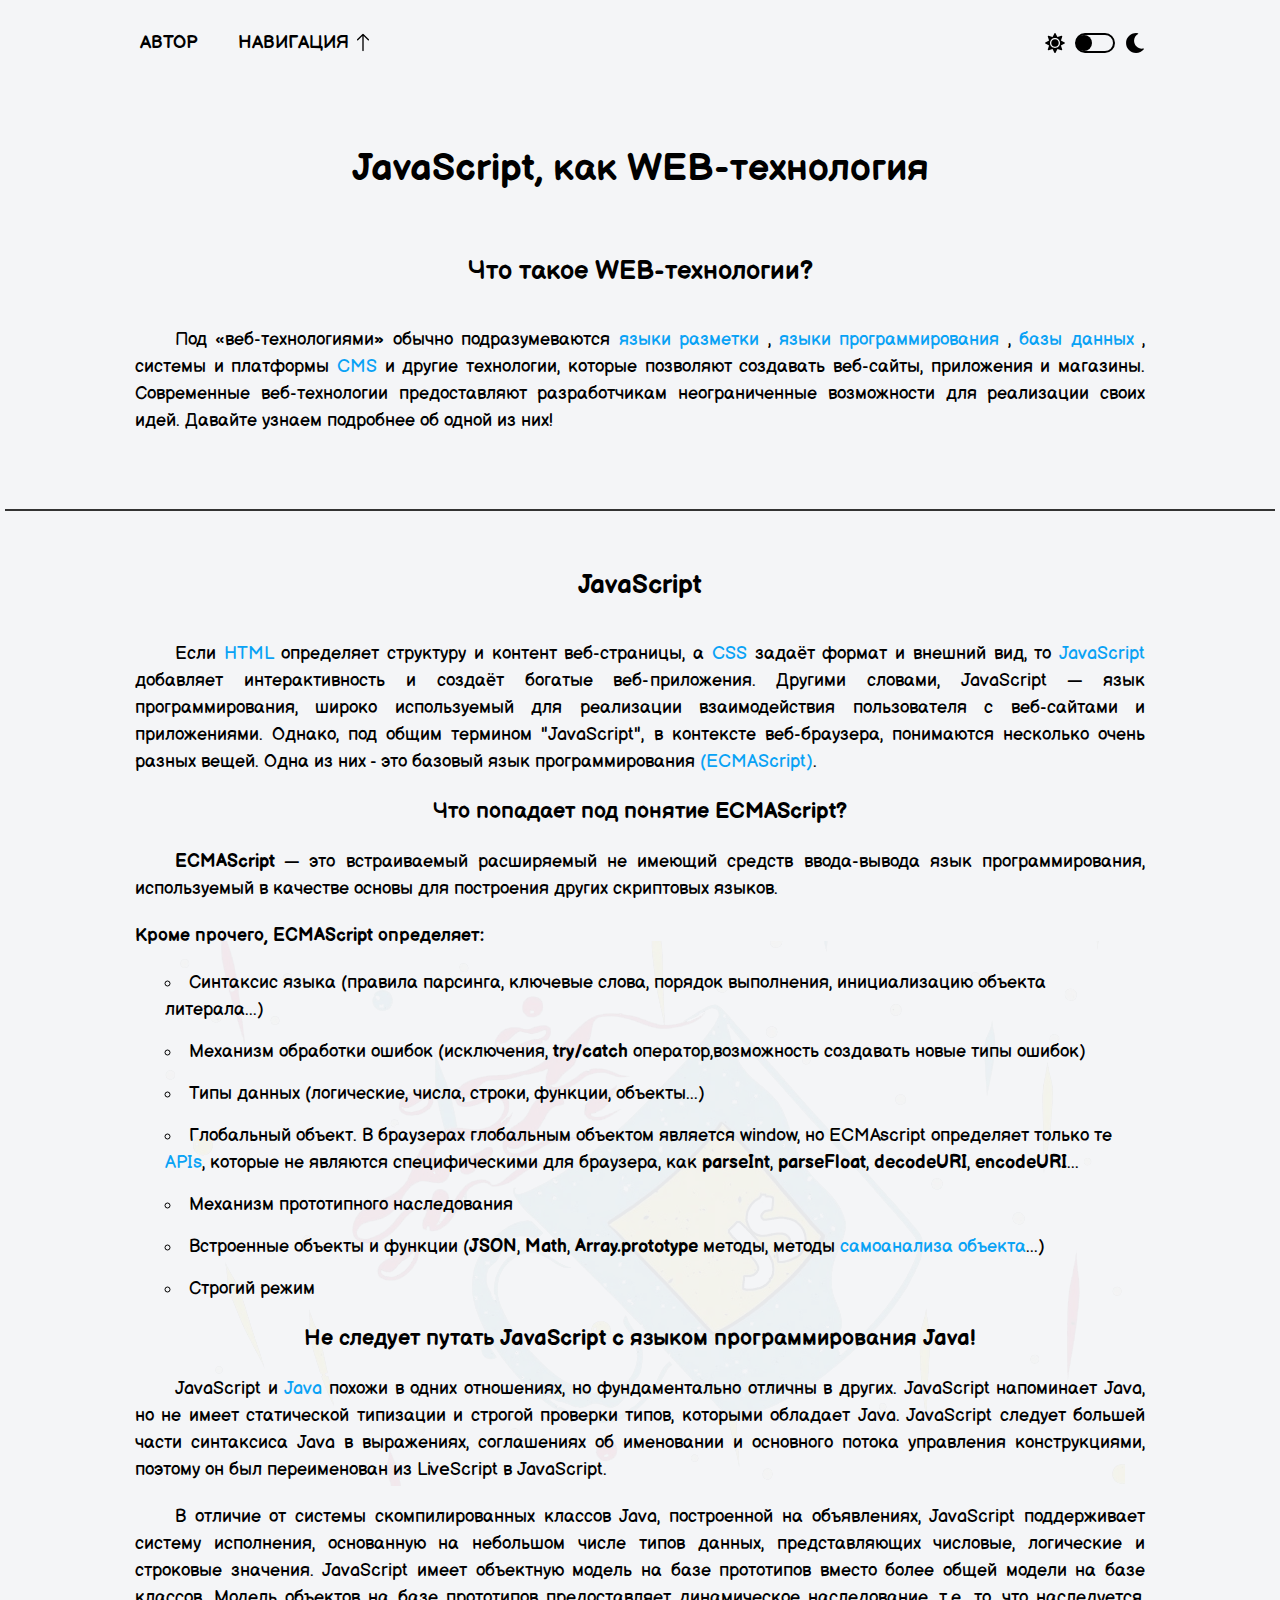
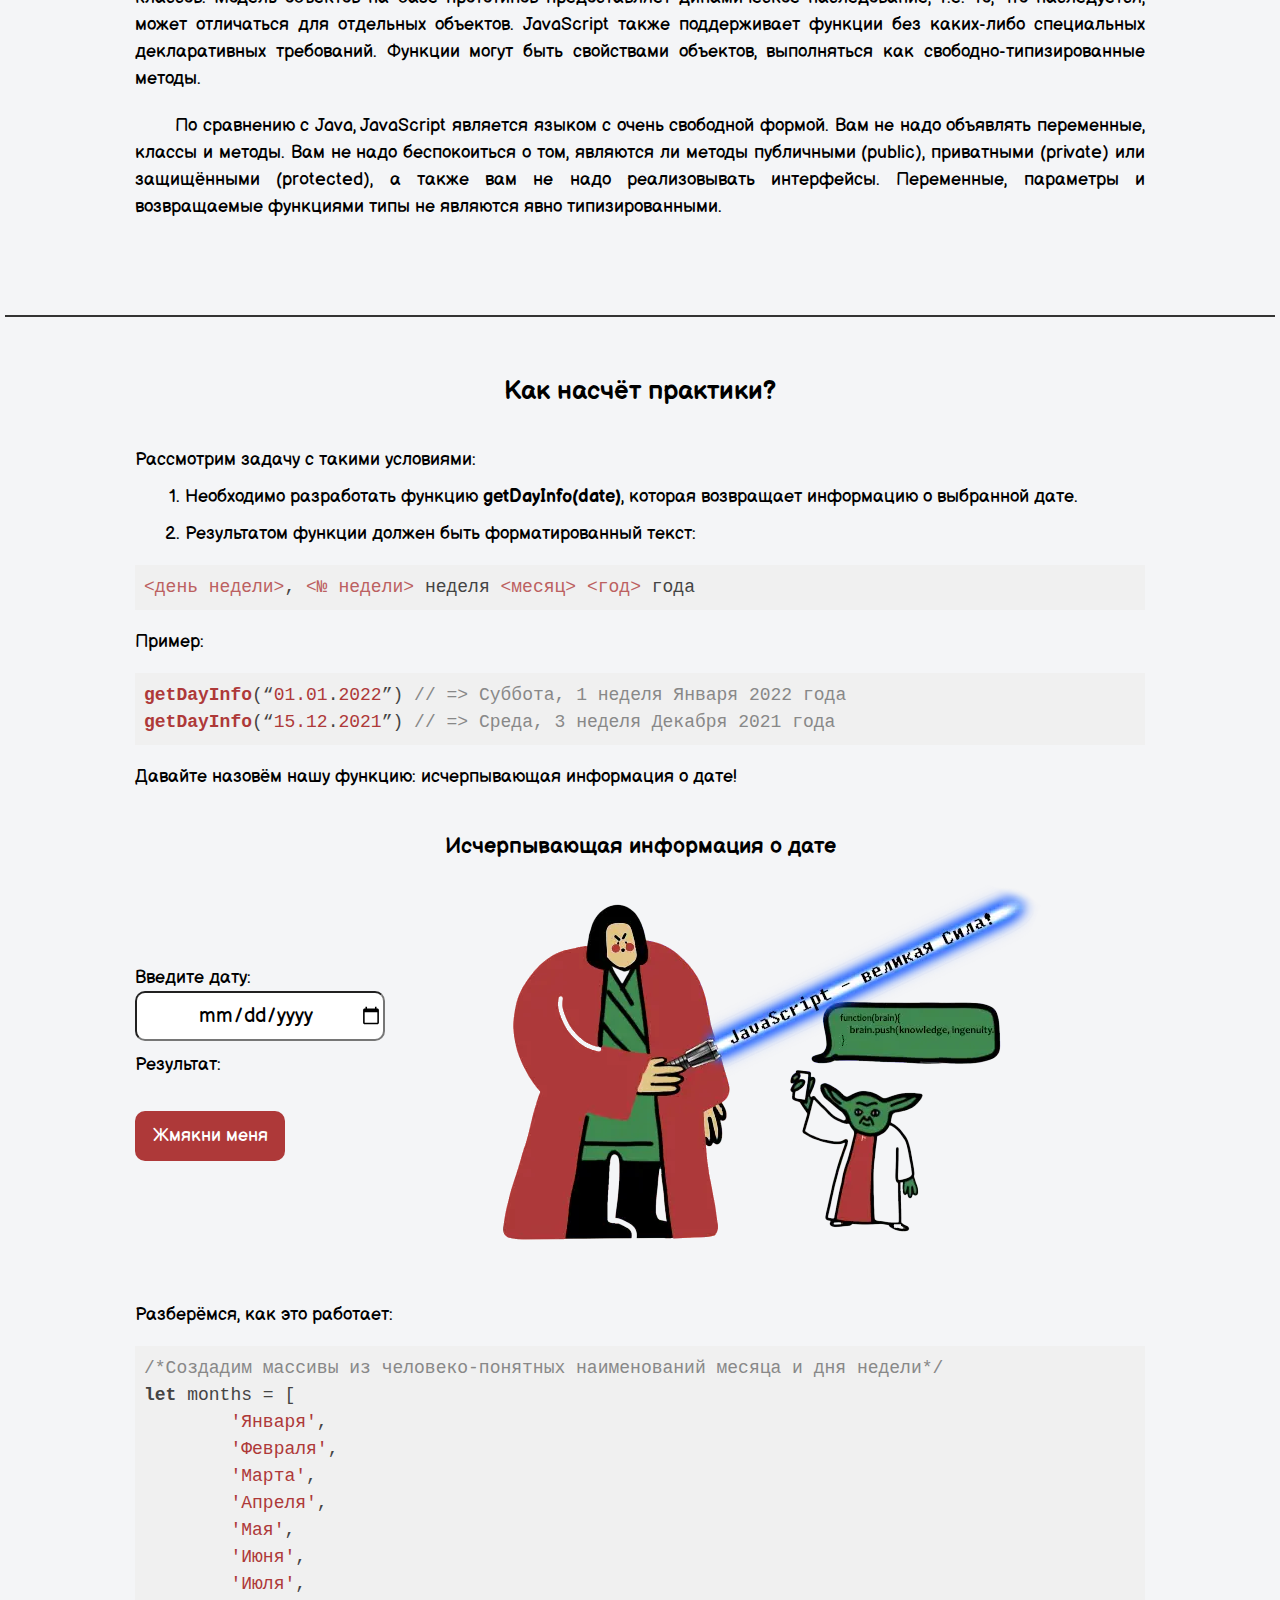
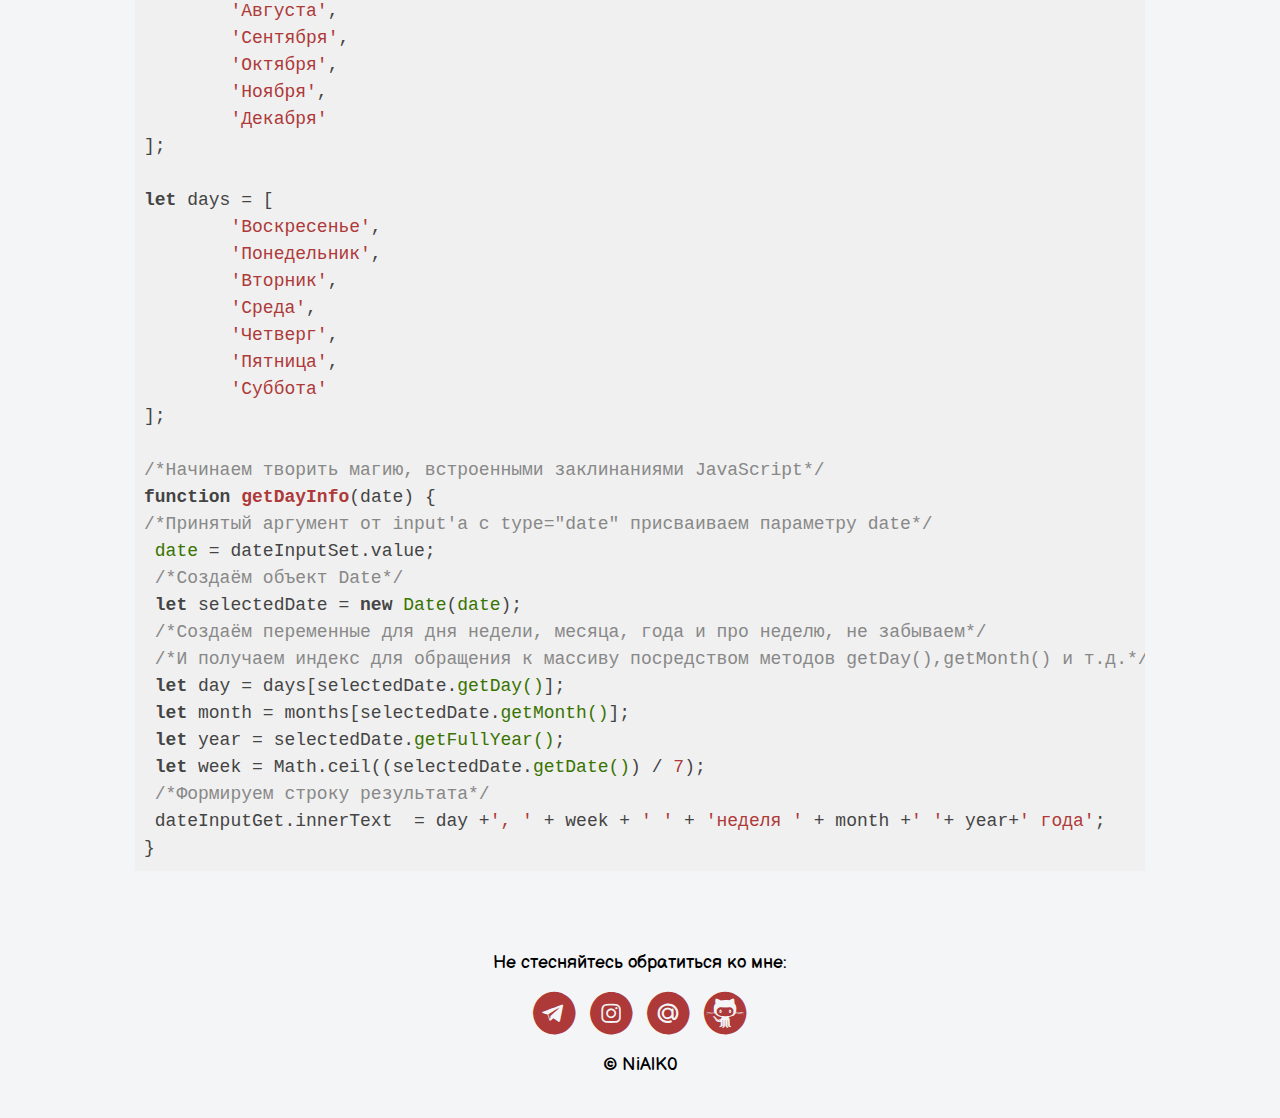
<file: index.html>
<!DOCTYPE html>
<html lang="ru">
  <head>
    <meta charset="UTF-8" />
    <meta http-equiv="X-UA-Compatible" content="IE=edge" />
    <meta name="viewport" content="width=device-width, initial-scale=1.0, maximum-scale=1.0, user-scalable=no" />
    <link rel="stylesheet" href="css/style.css?_v=20220305131833" />
    <link rel="shortcut icon" href="img/favicon/favicon-32x32.png" type="image/x-icon" />
    <title>JavaScript | WEB-технологии</title>
  </head>

  <body>
    <div class="wrapper">
      <header class="header">
        <div class="header__container">
          <div class="header__body">
            <div class="header__menu menu">
              <nav class="menu__body">
                <ul class="menu__list">
                  <li><a class="menu__link" href="https://nialko.ru/" target="_blank">Автор</a></li>
                  <li class="menu__item">
                    <button class="menu__btn" type="button">
                      Навигация
                      <svg viewBox="0 0 20 14" xmlns="http://www.w3.org/2000/svg">
                        <path
                          fill="currentColor"
                          d="M12.4697 0.46967C12.1768 0.762563 12.1768 1.23744 12.4697 1.53033L17.1893 6.25H1C0.585787 6.25 0.25 6.58579 0.25 7C0.25 7.41421 0.585787 7.75 1 7.75H17.1893L12.4697 12.4697C12.1768 12.7626 12.1768 13.2374 12.4697 13.5303C12.7626 13.8232 13.2374 13.8232 13.5303 13.5303L19.5303 7.53033C19.8232 7.23744 19.8232 6.76256 19.5303 6.46967L13.5303 0.46967C13.2374 0.176777 12.7626 0.176777 12.4697 0.46967Z"
                        />
                      </svg>
                    </button>
                    <ol class="menu__sub-list">
                      <li><a class="menu__sub-link" href="#web">WEB-технологии</a></li>
                      <li><a class="menu__sub-link" href="#java_script">JavaScript - это...</a></li>
                      <li><a class="menu__sub-link" href="#ECMA_script">ECMAScript</a></li>
                      <li><a class="menu__sub-link" href="#java_script_and_java">JavaScript и Java</a></li>
                      <li><a class="menu__sub-link" href="#practice">Как насчёт практики?</a></li>
                    </ol>
                  </li>
                </ul>
              </nav>
              <div class="menu__theme-site theme-site">
                <div class="theme-site__icon">
                  <svg xmlns="http://www.w3.org/2000/svg" viewBox="0 0 512 512">
                    <path
                      fill="currentColor"
                      d="M256 160c-52.9 0-96 43.1-96 96s43.1 96 96 96 96-43.1 96-96-43.1-96-96-96zm246.4 80.5-94.7-47.3 33.5-100.4c4.5-13.6-8.4-26.5-21.9-21.9l-100.4 33.5-47.4-94.8c-6.4-12.8-24.6-12.8-31 0l-47.3 94.7L92.7 70.8c-13.6-4.5-26.5 8.4-21.9 21.9l33.5 100.4-94.7 47.4c-12.8 6.4-12.8 24.6 0 31l94.7 47.3-33.5 100.5c-4.5 13.6 8.4 26.5 21.9 21.9l100.4-33.5 47.3 94.7c6.4 12.8 24.6 12.8 31 0l47.3-94.7 100.4 33.5c13.6 4.5 26.5-8.4 21.9-21.9l-33.5-100.4 94.7-47.3c13-6.5 13-24.7.2-31.1zm-155.9 106c-49.9 49.9-131.1 49.9-181 0-49.9-49.9-49.9-131.1 0-181 49.9-49.9 131.1-49.9 181 0 49.9 49.9 49.9 131.1 0 181z"
                    />
                  </svg>
                </div>

                <div class="theme-site__toggler"></div>
                <div class="theme-site__icon">
                  <svg xmlns="http://www.w3.org/2000/svg" viewBox="0 0 512 512">
                    <path
                      fill="currentColor"
                      d="M283.211 512c78.962 0 151.079-35.925 198.857-94.792 7.068-8.708-.639-21.43-11.562-19.35-124.203 23.654-238.262-71.576-238.262-196.954 0-72.222 38.662-138.635 101.498-174.394 9.686-5.512 7.25-20.197-3.756-22.23A258.156 258.156 0 0 0 283.211 0c-141.309 0-256 114.511-256 256 0 141.309 114.511 256 256 256z"
                    ></path>
                  </svg>
                </div>
              </div>
              <button class="menu__icon icon-menu" type="button">
                <span></span>
                <span></span>
                <span></span>
              </button>
            </div>
          </div>
        </div>
      </header>

      <main class="main-page">
        <h1 class="main-page__title __containers">JavaScript, как WEB-технология</h1>
        <section class="about-web about-web__container">
          <div class="about-web__body">
            <h2 class="about-web__title __h2" id="web">Что такое WEB-технологии?</h2>
            <p class="about-web__text __text">
              Под «веб-технологиями» обычно подразумеваются
              <a
                class="about-web__link __link"
                href="https://ru.wikipedia.org/wiki/Язык_разметки"
                title="Ссылка ведёт на wikipedia"
                target="_blank"
              >
                языки разметки </a
              >,
              <a
                class="about-web__link __link"
                href="https://ru.wikipedia.org/wiki/Язык_программирования"
                title="Ссылка ведёт на wikipedia"
                target="_blank"
              >
                языки программирования </a
              >,
              <a
                class="about-web__link __link"
                href="https://ru.wikipedia.org/wiki/База_данных"
                title="Ссылка ведёт на wikipedia"
                target="_blank"
                >базы данных </a
              >, системы и платформы
              <a
                class="about-web__link __link"
                href="https://ru.wikipedia.org/wiki/Система_управления_содержимым"
                title="Ссылка ведёт на wikipedia"
                target="_blank"
                >CMS</a
              >
              и другие технологии, которые позволяют создавать веб-сайты, приложения и магазины. Современные веб-технологии
              предоставляют разработчикам неограниченные возможности для реализации своих идей. Давайте узнаем подробнее об одной
              из них!
            </p>
          </div>
        </section>
        <section class="java-script java-script__container">
          <h2 class="java-script__title __h2" id="java_script">JavaScript</h2>
          <div class="java-script__body">
            <p class="java-script__text __text">
              Если
              <a
                class="java-script__link __link"
                href="https://developer.mozilla.org/ru/docs/Web/HTML"
                title="Ссылка ведёт на developer.mozilla.org"
                target="_blank"
                >HTML
              </a>
              определяет структуру и контент веб-страницы, а
              <a
                class="java-script__link __link"
                href="https://developer.mozilla.org/ru/docs/Learn/Getting_started_with_the_web/CSS_basics"
                title="Ссылка ведёт на developer.mozilla.org"
                target="_blank"
                >CSS
              </a>
              задаёт формат и внешний вид, то
              <a
                class="java-script__link __link"
                href="https://ru.wikipedia.org/wiki/JavaScript"
                title="Ссылка ведёт на wikipedia"
                target="_blank"
                >JavaScript</a
              >
              добавляет интерактивность и создаёт богатые веб-приложения. Другими словами, JavaScript — язык программирования,
              широко используемый для реализации взаимодействия пользователя с веб-сайтами и приложениями. Однако, под общим
              термином "JavaScript", в контексте веб-браузера, понимаются несколько очень разных вещей. Одна из них - это базовый
              язык программирования
              <a
                class="java-script__link __link"
                href="https://ru.wikipedia.org/wiki/ECMAScript"
                title="Ссылка ведёт на wikipedia"
                target="_blank"
                >(ECMAScript)</a
              >.
            </p>
            <h3 class="java-script__subtitle __h3" id="ECMA_script">Что попадает под понятие ECMAScript?</h3>
            <p class="java-script__text __text">
              <b>ECMAScript</b> — это встраиваемый расширяемый не имеющий средств ввода-вывода язык программирования, используемый
              в качестве основы для построения других скриптовых языков.
            </p>
            <p class="java-script__subtext">Кроме прочего, ECMAScript определяет:</p>
            <ul class="java-script__list">
              <li class="java-script__item">
                Синтаксис языка (правила парсинга, ключевые слова, порядок выполнения, инициализацию объекта литерала...)
              </li>
              <li class="java-script__item">
                Механизм обработки ошибок (исключения, <b>try/catch</b> оператор,возможность создавать новые типы ошибок)
              </li>
              <li class="java-script__item">Типы данных (логические, числа, строки, функции, объекты...)</li>
              <li class="java-script__item">
                Глобальный объект. В браузерах глобальным объектом является window, но ECMAscript определяет только те
                <a
                  class="java-script__link __link"
                  href="https://ru.wikipedia.org/wiki/API"
                  title="Ссылка ведёт на wikipedia"
                  target="_blank"
                  >APIs</a
                >, которые не являются специфическими для браузера, как <b>parseInt</b>, <b>parseFloat</b>, <b>decodeURI</b>,
                <b>encodeURI</b>...
              </li>
              <li class="java-script__item">Механизм прототипного наследования</li>
              <li class="java-script__item">
                Встроенные объекты и функции (<b>JSON</b>, <b>Math</b>, <b>Array.prototype</b> методы, методы
                <a
                  class="java-script__link __link"
                  href="https://spec-zone.ru/RU/XCode/documentation/General/Conceptual/DevPedia-CocoaCore/Introspection.html"
                  title="Ссылка ведёт на spec-zone.ru"
                  target="_blank"
                  >самоанализа объекта</a
                >...)
              </li>
              <li class="java-script__item">Строгий режим</li>
            </ul>
            <h3 class="java-script__subtitle __h3" id="java_script_and_java">
              Не следует путать JavaScript c языком программирования Java!
            </h3>
            <p class="java-script__text __text">
              JavaScript и
              <a
                class="java-script__link __link"
                href="https://ru.wikipedia.org/wiki/Java"
                title="Ссылка ведёт на wikipedia"
                target="_blank"
                >Java</a
              >
              похожи в одних отношениях, но фундаментально отличны в других. JavaScript напоминает Java, но не имеет статической
              типизации и строгой проверки типов, которыми обладает Java. JavaScript следует большей части синтаксиса Java в
              выражениях, соглашениях об именовании и основного потока управления конструкциями, поэтому он был переименован из
              LiveScript в JavaScript.
            </p>
            <p class="java-script__text __text">
              В отличие от системы скомпилированных классов Java, построенной на объявлениях, JavaScript поддерживает систему
              исполнения, основанную на небольшом числе типов данных, представляющих числовые, логические и строковые значения.
              JavaScript имеет объектную модель на базе прототипов вместо более общей модели на базе классов. Модель объектов на
              базе прототипов предоставляет динамическое наследование, т.е. то, что наследуется, может отличаться для отдельных
              объектов. JavaScript также поддерживает функции без каких-либо специальных декларативных требований. Функции могут
              быть свойствами объектов, выполняться как свободно-типизированные методы.
            </p>
            <p class="java-script__text __text">
              По сравнению с Java, JavaScript является языком с очень свободной формой. Вам не надо объявлять переменные, классы и
              методы. Вам не надо беспокоиться о том, являются ли методы публичными (public), приватными (private) или защищёнными
              (protected), а также вам не надо реализовывать интерфейсы. Переменные, параметры и возвращаемые функциями типы не
              являются явно типизированными.
            </p>
          </div>
        </section>
        <section class="task task__container">
          <h2 class="task__title __h2" id="practice">Как насчёт практики?</h2>
          <div class="task__body">
            <p class="task__text">Рассмотрим задачу с такими условиями:</p>
            <ol class="task__list">
              <li>Необходимо разработать функцию <b>getDayInfo(date)</b>, которая возвращает информацию о выбранной дате.</li>
              <li>Результатом функции должен быть форматированный текст:</li>
            </ol>
            <pre class="task__code code">
<span class="code__variable">&lt;день недели&gt;</span>, <span class="code__variable">&lt;№ недели&gt;</span> неделя <span class="code__variable">&lt;месяц&gt;</span> <span class="code__variable">&lt;год&gt;</span> года</pre>

            <p>Пример:</p>
            <pre class="task__code code">
<span class="code__function"><span class="code__title">getDayInfo</span><span class="code__params">(“<span class="code__number">01.01</span>.<span class="code__number">2022</span>”)</span></span> <span class="code__comment">// =&gt; Суббота, 1 неделя Января 2022 года</span>
<span class="code__function"><span class="code__title">getDayInfo</span><span class="code__params">(“<span class="code__number">15.12</span>.<span class="code__number">2021</span>”)</span></span> <span class="code__comment">// =&gt; Среда, 3 неделя Декабря 2021 года</span></pre>
            <p class="task__text">Давайте назовём нашу функцию: исчерпывающая информация о дате!</p>
            <div class="task__function function-task">
              <h3 class="function-task__title __h3">Исчерпывающая информация о дате</h3>
              <div class="function-task__body">
                <div class="function-task__content">
                  <label for="set_day_info">Введите дату:</label>
                  <input class="function-task__input-set" type="date" name="set_day_info" id="set_day_info" />

                  <p class="function-task__text">Результат:</p>
                  <span class="function-task__get-info"></span>
                  <button class="function-task__btn" type="button">Жмякни меня</button>
                </div>
                <div class="function-task__img">
                  <picture
                    ><source srcset="img/js/power.webp" type="image/webp" />
                    <img src="img/js/power.png" alt="Сцена из звездных войнов, демонстрирующая силу JavaScript."
                  /></picture>
                </div>
              </div>
            </div>
            <div class="task__how-works">
              <p class="task__text">Разберёмся, как это работает:</p>

              <pre class="task__code code">
<span class="code__comment">/*Создадим массивы из человеко-понятных наименований месяца и дня недели*/</span> 
<span class="code__keyword">let</span> months = [
	<span class="code__string">'Января'</span>,
	<span class="code__string">'Февраля'</span>, 
	<span class="code__string">'Марта'</span>,
	<span class="code__string">'Апреля'</span>,
	<span class="code__string">'Мая'</span>,
	<span class="code__string">'Июня'</span>,
	<span class="code__string">'Июля'</span>,
	<span class="code__string">'Августа'</span>,
	<span class="code__string">'Сентября'</span>,
	<span class="code__string">'Октября'</span>,
	<span class="code__string">'Ноября'</span>,
	<span class="code__string">'Декабря'</span>
];

<span class="code__keyword">let</span> days = [
	<span class="code__string">'Воскресенье'</span>, 
	<span class="code__string">'Понедельник'</span>, 
	<span class="code__string">'Вторник'</span>, 
	<span class="code__string">'Среда'</span>, 
	<span class="code__string">'Четверг'</span>, 
	<span class="code__string">'Пятница'</span>, 
	<span class="code__string">'Суббота'</span>
];

<span class="code__comment">/*Начинаем творить магию, встроенными заклинаниями JavaScript*/</span> 
<span class="code__function"><span class="code__keyword">function</span> <span class="code__title">getDayInfo</span>(<span class="code__params">date</span>) </span>{
<span class="code__comment">/*Принятый аргумент от input'a с type="date" присваиваем параметру date*/</span> 
 <span class="code__built-in">date</span> = dateInputSet.value;
 <span class="code__comment">/*Создаём объект Date*/</span> 
 <span class="code__keyword">let</span> selectedDate = <span class="code__keyword">new</span> <span class="code__built-in">Date</span>(<span class="code__built-in">date</span>);
 <span class="code__comment">/*Создаём переменные для дня недели, месяца, года и про неделю, не забываем*/</span> 
 <span class="code__comment">/*И получаем индекс для обращения к массиву посредством методов getDay(),getMonth() и т.д.*/</span> 
 <span class="code__keyword">let</span> day = days[selectedDate.<span class="code__built-in">getDay()</span>];
 <span class="code__keyword">let</span> month = months[selectedDate.<span class="code__built-in">getMonth()</span>];
 <span class="code__keyword">let</span> year = selectedDate.<span class="code__built-in">getFullYear()</span>;
 <span class="code__keyword">let</span> week = Math.ceil((selectedDate.<span class="code__built-in">getDate()</span>) / <span class="code__number">7</span>);
 <span class="code__comment">/*Формируем строку результата*/</span> 
 dateInputGet.innerText  = day +<span class="code__string">', '</span> + week + <span class="code__string">' '</span> + <span class="code__string">'неделя '</span> + month +<span class="code__string">' '</span>+ year+<span class="code__string">' года'</span>;
}
</pre>
            </div>
          </div>
        </section>
        <button class="btn-up" type="button">
          <svg xmlns="http://www.w3.org/2000/svg" viewBox="0 0 512 512">
            <path
              d="M236.5.6c-26.6 2.9-42.8 6.1-61.7 12.5C98.9 38.4 38.4 98.9 13.1 174.8c-19.9 59.4-16.8 127.5 8.4 184.4C57.6 440.7 132.7 497.3 221 509.7c17.2 2.4 52.8 2.4 70 0 82-11.5 151.4-60 191.3-133.7 32.3-59.8 38.6-135.5 16.7-201.1C468.2 83 387.5 15.7 292 2.5 280.9 1 244.7-.3 236.5.6zm28.3 84.9c2.6 1.1 26.8 24.7 80.5 78.3 42.3 42.2 78 78.4 79.3 80.5 3.1 4.7 4 11.7 2.4 17.7-1 3.9-3.7 7-19.3 22.9-11.3 11.3-19.7 19-22.2 20.2-4.9 2.3-12.3 2.4-17.3.4-2.5-1.1-14.6-12.4-36.4-34.2l-32.7-32.7-.3 85.9-.3 86-2.2 4.2c-3.2 5.9-8.7 10-15 11.3-3.4.7-14.1 1-28.6.8-20.3-.3-23.6-.5-26.7-2.2-4.9-2.6-7.9-5.5-10.3-10.1-2.2-4-2.2-4.3-2.7-89.8l-.5-85.7-31 31.1c-17 17.1-32.7 32.2-34.8 33.5-4.7 3.1-11.7 4-17.7 2.4-3.9-1-7-3.6-23.7-20.3S86 265.9 85 262c-1.6-6-.7-13 2.4-17.7C91.4 238 243 87.3 247 85.6c4.6-2 13.1-2 17.8-.1z"
            />
          </svg>
        </button>
      </main>
      <footer class="footer">
        <div class="footer__container">
          <div class="footer__body">
            <p class="footer__appeal">Не стесняйтесь обратиться ко мне:</p>
            <ul class="footer__social-list social">
              <li class="social__item">
                <a class="social__link icon-telegram" href="https://t.me/NiAlK0" target="_blank"></a>
              </li>
              <li class="social__item">
                <a class="social__link icon-instagram" href="https://www.instagram.com/nialk0" target="_blank"></a>
              </li>
              <li class="social__item">
                <a class="social__link icon-email" href="mailto:nialko@nialko.ru" target="_blank"></a>
              </li>
              <li class="social__item">
                <a class="social__link icon-github" href="https://github.com/NiAlKo" target="_blank"></a>
              </li>
            </ul>
            <a class="footer__copy" href="https://legalacts.ru/kodeks/GK-RF-chast-4/razdel-vii/" target="_blank"> © NiAlK0 </a>
          </div>
        </div>
      </footer>

      <script src="js/app.min.js?_v=20220305131833"></script>
    </div>
  </body>
</html>
</file>
<file: css/style.css>
@charset "UTF-8";

/**======================-ШРИФТЫ-=================*/

@font-face {
  font-family: BalsamiqSans;
  font-display: swap;
  src: url("../fonts/BalsamiqSans-Bold.woff2") format("woff2"), url("../fonts/BalsamiqSans-Bold.woff") format("woff");
  font-weight: 700;
  font-style: normal;
}

@font-face {
  font-family: BalsamiqSans;
  font-display: swap;
  src: url("../fonts/BalsamiqSans-Regular.woff2") format("woff2"), url("../fonts/BalsamiqSans-Regular.woff") format("woff");
  font-weight: 400;
  font-style: normal;
}

@font-face {
  font-family: icons;
  font-display: swap;
  src: url("../fonts/icons.woff2") format("woff2"), url("../fonts/icons.woff") format("woff");
  font-weight: 400;
  font-style: normal;
}

/**======================-ШРИФТЫ_ИКОНОЧНЫЕ-=================*/

[class^="icon-"]::before,
[class*="icon-"]::before {
  font-family: "icons";
  font-variant: normal;
  text-transform: none;
  line-height: 1;
  -webkit-font-smoothing: antialiased;
  -moz-osx-font-smoothing: grayscale;
}

[class^="icon-"]::before,
[class*="icon-"]::before {
  display: block;
  font-size: 45px;
  color: var(--base-red);
  -webkit-transition: color 0.3s ease-in-out, opacity 0.2s ease-in-out;
  -o-transition: color 0.3s ease-in-out, opacity 0.2s ease-in-out;
  transition: color 0.3s ease-in-out, opacity 0.2s ease-in-out;
}

.icon-email::before {
  content: "\e900";
}

.icon-github::before {
  content: "\e901";
}

.icon-instagram::before {
  content: "\e902";
}

.icon-telegram::before {
  content: "\e903";
}

.icon-git::before {
  content: "\e904";
}

.icon-js::before {
  content: "\e905";
}

.icon-css::before {
  content: "\e906";
}

.icon-gulp::before {
  content: "\e907";
}

.icon-html::before {
  content: "\e908";
}

.icon-figma::before {
  content: "\e909";
}

.icon-bem::before {
  content: "\e90a";
}

body {
  font-size: 1.125em;
  line-height: 1.5;
  font-weight: 400;
}

.__h2 {
  font-size: 26px;
  font-weight: 700;
  text-align: center;
  margin-bottom: 35px;
}

.__h3 {
  font-size: 22px;
  font-weight: 700;
  text-align: center;
  margin-bottom: 20px;
}

.__link {
  -webkit-transition: opacity 0.2s ease-in-out;
  -o-transition: opacity 0.2s ease-in-out;
  transition: opacity 0.2s ease-in-out;
  color: var(--base-blue);
}

.__link:active {
  opacity: 0.2;
}

.__link:visited {
  color: var(--hover);
}

.__text {
  text-indent: 40px;
  text-align: justify;
}

.main-page .main-page__title {
  font-size: 38px;
  text-align: center;
  margin-bottom: 55px;
}

/*!=================-COLORS-=================!*/

:root {
  --base-white: #ffffff;
  --base-black: #000000;
  --base-gray: #333333;
  --base-red: #ae3939;
  --base-blue: #09a2f5;
  --light-bg: #f4f5f7;
  --dark-bg: #1d1d1d;
  --hover: #aa0f0f;
  --code-bg: #f0f0f0;
  --code-text: #444444;
  --code-variable: #bc6060;
  --code-comment: #888888;
  --code-green: #397300;
}

body.theme-dark {
  background-color: var(--dark-bg);
  color: var(--base-white);
}

body.theme-dark .header__menu::after {
  background-color: var(--dark-bg);
}

body.theme-dark .theme-site path {
  fill: var(--base-white);
}

body.theme-dark .theme-site__toggler {
  border-color: var(--base-white);
}

body.theme-dark .theme-site__toggler::before {
  background-color: var(--base-white);
}

body.theme-dark .menu__body {
  background-color: var(--dark-bg);
}

body.theme-dark .menu__link,
body.theme-dark .menu__btn {
  color: var(--base-white);
}

body.theme-dark .menu__btn.__active {
  color: var(--hover);
}

body.theme-dark .menu__sub-link {
  color: var(--base-black);
}

body.theme-dark .menu__icon span {
  background-color: var(--base-white);
}

body.theme-dark .menu__sub-list {
  background-color: var(--light-bg);
  color: var(--base-black);
}

/*!=================RESET=================!*/

*,
*::before,
*::after {
  -webkit-box-sizing: border-box;
  box-sizing: border-box;
}

html,
body {
  height: 100%;
  scroll-behavior: smooth;
}

html {
  font-size: 16px;
}

/** Выставляем основные настройки по-умолчанию для body */

body {
  min-width: 320px;
  text-rendering: optimizeSpeed;
  font-family: "BalsamiqSans", sans-serif;
}

/** Убираем внешние отступы */

body,
h1,
h2,
h3,
h4,
p,
ul,
ol,
li,
figure,
figcaption,
blockquote,
dl,
dd {
  margin: 0;
}

/** Убираем внутренние отступы */

ul,
ol {
  padding: 0;
}

/** Удаляем стандартную стилизацию для всех ul и il*/

ul,
ol {
  list-style: none;
}

/** Для элементов a, у которых есть класс, убираем подчеркивание*/

a[class] {
  text-decoration: none;
}

/** Элементы a, у которых нет класса, сбрасываем до дефолтных стилей */

a:not([class]) {
  -webkit-text-decoration-skip: ink;
  text-decoration-skip-ink: auto;
}

/** Упрощаем работу с изображениями */

img {
  max-width: 100%;
  display: block;
}

/** Наследуем шрифты для инпутов и кнопок*/

input,
button,
textarea,
select {
  font: inherit;
}

/** Обнуляем кнопоки*/

button {
  padding: 0;
  border: 0;
  background-color: transparent;
  cursor: pointer;
}

body {
  color: var(--base-black);
  background-color: var(--light-bg);
}

.wrapper {
  min-height: 100%;
  overflow: hidden;
  display: -webkit-box;
  display: -ms-flexbox;
  display: flex;
  -webkit-box-orient: vertical;
  -webkit-box-direction: normal;
  -ms-flex-direction: column;
  flex-direction: column;
}

[class*="__container"] {
  max-width: 1270px;
  padding: 0px 15px;
  margin: 0 auto;
}

[class*="__body"] {
  margin: 0 auto;
  padding-bottom: 20px;
  max-width: 1010px;
}

/*!=================-UI-=================!*/

/**======================-ОСНОВНОЙ-БЛОК-=================*/

.main-page {
  -webkit-box-flex: 1;
  -ms-flex: 1 1 auto;
  flex: 1 1 auto;
}

.theme-site__icon {
  height: 20px;
  width: 20px;
}

.theme-site__toggler {
  width: 40px;
  height: 20px;
  border: 2px solid var(--base-black);
  border-radius: 10px;
  cursor: pointer;
}

.theme-site__toggler::before {
  content: "";
  display: block;
  width: 16px;
  height: 16px;
  border-radius: 50%;
  -webkit-transform: translateX(-1px);
  -ms-transform: translateX(-1px);
  transform: translateX(-1px);
  background-color: var(--base-black);
}

.theme-site__toggler.__active::before {
  -webkit-transform: translateX(21px);
  -ms-transform: translateX(21px);
  transform: translateX(21px);
}

.btn-up {
  display: none;
  position: fixed;
  width: 50px;
  height: 50px;
  right: 30px;
  bottom: 50px;
  z-index: 100;
  fill: var(--base-red);
  -webkit-transition: fill 0.2s ease-in-out, opacity 0.2s ease-in-out;
  -o-transition: fill 0.2s ease-in-out, opacity 0.2s ease-in-out;
  transition: fill 0.2s ease-in-out, opacity 0.2s ease-in-out;
}

.btn-up:active {
  opacity: 0.5;
}

/**======================-ГОТОВЫЕ-КЛАССЫ-=================*/

.__ibg {
  position: relative;
}

.__ibg img {
  position: absolute;
  width: 100%;
  height: 100%;
  top: 0;
  left: 0;
  -o-object-fit: cover;
  object-fit: cover;
}

.__visually-hidden {
  position: absolute;
  width: 1px;
  height: 1px;
  margin: -1px;
  padding: 0;
  border: 0;
  clip: rect(0 0 0 0);
  overflow: hidden;
}

/**======================-HEADER-=================*/

.header {
  margin-bottom: 55px;
}

.header__container {
  position: relative;
}

.header__body {
  border: none;
  padding: 0;
}

.header__menu {
  display: -webkit-box;
  display: -ms-flexbox;
  display: flex;
  -webkit-box-align: center;
  -ms-flex-align: center;
  align-items: center;
  min-height: 85px;
  padding: 10px 0;
}

.menu__body {
  border: none;
}

.menu__list {
  position: relative;
}

.menu__list li {
  margin: 0 0 25px 0;
  padding: 5px;
}

.menu__link {
  color: inherit;
}

.menu__link,
.menu__btn {
  text-transform: uppercase;
  font-weight: 700;
  color: var(--base-black);
  -webkit-transition: color 0.3s ease-in-out, opacity 0.2s ease-in-out;
  -o-transition: color 0.3s ease-in-out, opacity 0.2s ease-in-out;
  transition: color 0.3s ease-in-out, opacity 0.2s ease-in-out;
}

.menu__link:active,
.menu__btn:active {
  opacity: 0.5;
}

.menu__btn.__active + .menu__sub-list {
  opacity: 1;
  visibility: visible;
  width: 100%;
  text-align: left;
}

.menu__btn.__active + .menu__sub-list li::before {
  width: 45px;
  height: 45px;
}

.menu__btn.__active {
  color: var(--hover);
}

.menu__btn.__active svg {
  -webkit-transform: rotate(90deg);
  -ms-transform: rotate(90deg);
  transform: rotate(90deg);
}

.menu__btn {
  display: -webkit-inline-box;
  display: -ms-inline-flexbox;
  display: inline-flex;
  -webkit-box-align: center;
  -ms-flex-align: center;
  align-items: center;
}

.menu__btn svg {
  margin-left: 5px;
  width: 18px;
  height: 15px;
  -webkit-transform: rotate(-90deg);
  -ms-transform: rotate(-90deg);
  transform: rotate(-90deg);
}

.menu__sub-list {
  position: absolute;
  opacity: 0;
  visibility: hidden;
  counter-reset: num;
  background-color: var(--dark-bg);
  left: 0;
  padding: 10px;
  color: var(--base-white);
  z-index: 5;
}

.menu__sub-list li {
  padding-bottom: 10px;
}

.menu__sub-list li:before {
  content: counter(num);
  counter-increment: num;
  display: -webkit-inline-box;
  display: -ms-inline-flexbox;
  display: inline-flex;
  -webkit-box-align: center;
  -ms-flex-align: center;
  align-items: center;
  -webkit-box-pack: center;
  -ms-flex-pack: center;
  justify-content: center;
  width: 28px;
  height: 28px;
  margin-right: 10px;
  border: 2px solid var(--base-red);
  border-radius: 50%;
  text-align: center;
}

.menu__sub-link {
  color: inherit;
}

.menu__sub-link:active {
  opacity: 0.4;
}

.menu__theme-site {
  position: relative;
  z-index: 5;
  margin-right: 30px;
  color: var(--base-black);
  display: -webkit-box;
  display: -ms-flexbox;
  display: flex;
  -webkit-box-align: center;
  -ms-flex-align: center;
  align-items: center;
  gap: 10px;
  margin-right: auto;
}

.menu__icon {
  display: none;
}

.about-web {
  padding-bottom: 55px;
  border-bottom: 2px solid var(--base-gray);
}

/**======================-JAVA-SCRIPT-=================*/

.java-script {
  padding: 55px 15px;
  border-bottom: 2px solid var(--base-gray);
}

.no-webp .java-script__container {
  background: url(../img/js/js.png) center no-repeat;
}

.java-script__text {
  text-indent: 40px;
  margin-bottom: 20px;
}

.java-script__subtext {
  font-weight: 700;
  margin-bottom: 20px;
}

.java-script__list {
  list-style-type: circle;
  list-style-position: inside;
  margin-bottom: 20px;
}

.java-script__item {
  padding-left: 30px;
}

.java-script__item:not(:last-child) {
  margin-bottom: 15px;
}

/**======================-TASK-=================*/
.task {
  padding-top: 55px;
}
.task__text {
  margin-bottom: 10px;
}

.task__list {
  padding-left: 50px;
  list-style: decimal;
}

.task__list li {
  margin-bottom: 10px;
}

.task__function {
  padding: 30px 0;
}

.function-task__body {
  display: -webkit-box;
  display: -ms-flexbox;
  display: flex;
  -webkit-box-align: center;
  -ms-flex-align: center;
  align-items: center;
}

.function-task__content {
  display: -webkit-box;
  display: -ms-flexbox;
  display: flex;
  -webkit-box-orient: vertical;
  -webkit-box-direction: normal;
  -ms-flex-direction: column;
  flex-direction: column;
  -webkit-box-flex: 0;
  -ms-flex: 0 0 300px;
  flex: 0 0 300px;
}

.function-task__input-set {
  height: 50px;
  border-radius: 10px;
  padding-left: 15px;
  width: 250px;
  margin-bottom: 10px;
  text-align: center;
  font-size: 20px;
}

.function-task__text {
  margin-bottom: 5px;
}

.function-task__get-info {
  font-size: 0.9em;
  height: 18px;
  margin-bottom: 10px;
}

.function-task__btn {
  color: var(--base-white);
  background-color: var(--base-red);
  height: 50px;
  padding: 0 15px;
  border-radius: 10px;
  max-width: 150px;
  -webkit-transition: background-color 0.3s ease-in-out, opacity 0.2s ease-in-out;
  -o-transition: background-color 0.3s ease-in-out, opacity 0.2s ease-in-out;
  transition: background-color 0.3s ease-in-out, opacity 0.2s ease-in-out;
}

.function-task__btn:active {
  opacity: 0.5;
}

.function-task > :not(:last-child) {
  margin-bottom: 10px;
}

.code {
  display: block;
  overflow-x: auto;
  padding: 0.5em;
  background: var(--code-bg);
  color: var(--code-text);
}

.code__variable {
  color: var(--code-variable);
}

.code__title {
  color: var(--base-red);
  font-weight: 700;
}

.code__number {
  color: var(--base-red);
}

.code__comment {
  color: var(--code-comment);
}

.code__keyword {
  font-weight: 700;
}

.code__string {
  color: var(--base-red);
}

.code__built-in {
  color: var(--code-green);
}

/**======================-FOOTER-=================*/

.footer {
  padding: 40px 15px 20px 15px;
}

.footer__appeal {
  margin-bottom: 15px;
}

.footer__body {
  text-align: center;
}

.footer__copy {
  color: inherit;
  -webkit-transition: color 0.3s ease-in-out, opacity 0.2s ease-in-out;
  -o-transition: color 0.3s ease-in-out, opacity 0.2s ease-in-out;
  transition: color 0.3s ease-in-out, opacity 0.2s ease-in-out;
}

.footer__copy:active {
  opacity: 0.5;
}

.footer .footer__social-list {
  margin-bottom: 15px;
}

.social {
  display: -webkit-box;
  display: -ms-flexbox;
  display: flex;
  -webkit-box-pack: center;
  -ms-flex-pack: center;
  justify-content: center;
  -webkit-box-align: center;
  -ms-flex-align: center;
  align-items: center;
}

.social__item:not(:last-child) {
  margin-right: 10px;
}

.social__link:active::before {
  opacity: 0.4;
}

@media (min-width: 991.98px) {
  .menu__body {
    padding: 0;
    -webkit-box-flex: 1;
    -ms-flex: 1 1 auto;
    flex: 1 1 auto;
  }

  .menu__list {
    -webkit-box-align: center;
    -ms-flex-align: center;
    align-items: center;
    display: -webkit-box;
    display: -ms-flexbox;
    display: flex;
    -ms-flex-wrap: wrap;
    flex-wrap: wrap;
  }

  .menu__list li {
    margin: 0 30px 0 0;
  }
}

@media (max-width: 1282px) {
  body.__lock {
    overflow: hidden;
  }
}

@media (max-width: 991.98px) {
  .header__menu::after {
    content: "";
    position: absolute;
    display: block;
    width: 100%;
    height: 100%;
    z-index: 4;
    top: 0;
    left: 0;
    background-color: var(--light-bg);
  }

  .menu__body {
    position: fixed;
    z-index: 4;
    width: 100%;
    height: 100%;
    top: 0;
    left: 0;
    overflow: auto;
    -webkit-transform: translate(0, -100%);
    -ms-transform: translate(0, -100%);
    transform: translate(0, -100%);
    -webkit-transition: -webkit-transform 0.3s ease-in-out;
    transition: -webkit-transform 0.3s ease-in-out;
    -o-transition: transform 0.3s ease-in-out;
    transition: transform 0.3s ease-in-out;
    transition: transform 0.3s ease-in-out, -webkit-transform 0.3s ease-in-out;
    background-color: var(--light-bg);
  }

  .menu__body.__active {
    padding: 120px 10px 30px 10px;
    -webkit-transform: translate(0);
    -ms-transform: translate(0);
    transform: translate(0);
  }

  .menu__list {
    display: block;
    text-align: center;
  }

  .menu__list li {
    font-size: 30px;
  }

  .menu__list li:last-child {
    margin: 0;
  }

  .menu__btn svg {
    width: 30px;
    height: 20px;
  }

  .menu__sub-list li {
    font-size: 26px;
  }

  .menu__icon {
    position: relative;
    display: block;
    width: 30px;
    height: 18px;
    cursor: pointer;
    z-index: 5;
  }

  .menu__icon span {
    -webkit-transition: all 0.3s ease-in-out;
    -o-transition: all 0.3s ease-in-out;
    transition: all 0.3s ease-in-out;
    top: calc(50% - 1px);
    left: 0;
    position: absolute;
    width: 100%;
    height: 2px;
    background-color: var(--base-black);
  }

  .menu__icon span:first-child {
    top: 0;
  }

  .menu__icon span:last-child {
    top: auto;
    bottom: 0;
  }

  .menu__icon.__active span {
    -webkit-transform: scale(0);
    -ms-transform: scale(0);
    transform: scale(0);
  }

  .menu__icon.__active span:first-child {
    -webkit-transform: rotate(-45deg);
    -ms-transform: rotate(-45deg);
    transform: rotate(-45deg);
    top: calc(50% - 1px);
  }

  .menu__icon.__active span:last-child {
    -webkit-transform: rotate(45deg);
    -ms-transform: rotate(45deg);
    transform: rotate(45deg);
    bottom: calc(50% - 1px);
  }

  .function-task__body {
    -webkit-box-orient: vertical;
    -webkit-box-direction: normal;
    -ms-flex-direction: column;
    flex-direction: column;
    -webkit-box-pack: center;
    -ms-flex-pack: center;
    justify-content: center;
  }
}

@media (max-width: 767.98px) {
  body {
    font-size: 1em;
  }

  .__h2 {
    margin-bottom: 25px;
    font-size: 20px;
  }

  .__h3 {
    font-size: 18px;
  }

  .main-page .main-page__title {
    font-size: 26px;
    margin-bottom: 35px;
  }

  .btn-up {
    width: 30px;
    height: 30px;
    right: 10px;
    bottom: 20px;
  }

  .header {
    margin-bottom: 35px;
  }

  .header__menu {
    min-height: 67px;
  }

  .about-web {
    padding-bottom: 0;
  }

  .java-script {
    padding: 35px 15px 0 15px;
  }
  .task {
    padding-top: 35px;
  }
  .footer__appeal {
    font-size: 14px;
  }
}

@media (any-hover: hover) {
  .__link:hover {
    opacity: 0.5;
  }

  body.theme-dark .menu__link:hover,
  body.theme-dark .menu__btn:hover {
    color: var(--hover);
  }

  .btn-up:hover {
    fill: var(--hover);
  }

  .menu__link:hover,
  .menu__btn:hover {
    color: var(--hover);
  }

  .menu__sub-link:hover {
    opacity: 0.7;
  }

  .function-task__btn:hover {
    background-color: var(--hover);
  }

  .footer__copy:hover {
    color: var(--hover);
  }

  .social__link:hover::before {
    color: var(--hover);
  }
}

.webp .java-script__container {
  background: url(../img/js/js.webp) center no-repeat;
}
</file>
